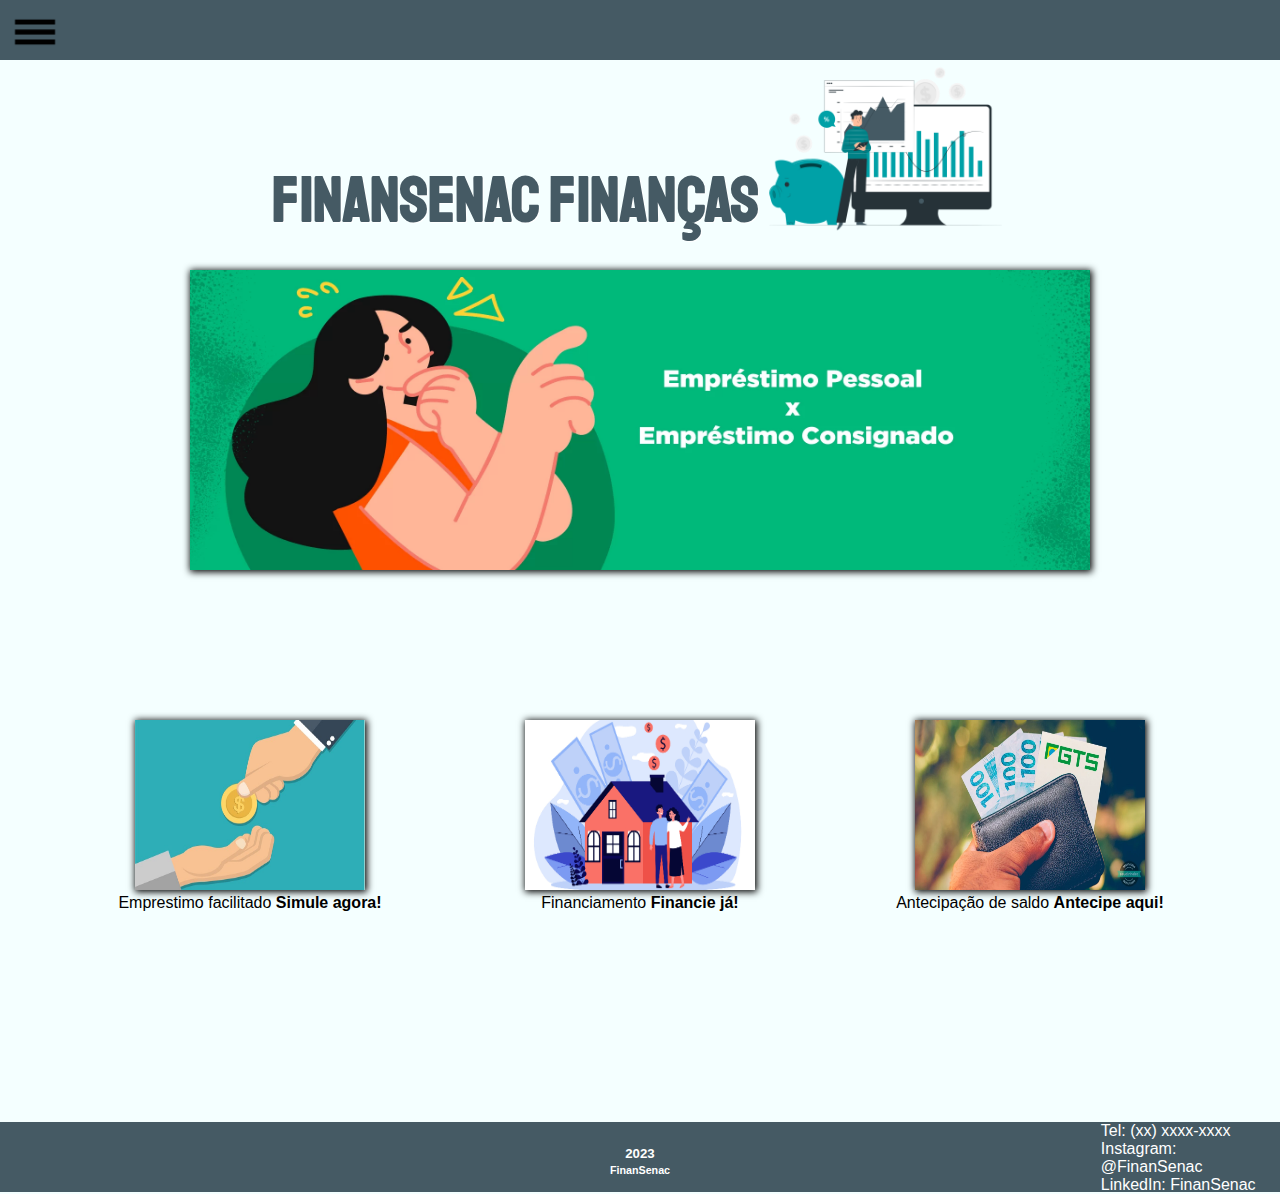
<file: index.html>
<!DOCTYPE html>
<html lang="en">
<head>
    <meta charset="UTF-8">
    <meta name="viewport" content="width=device-width, initial-scale=1.0">
    <title>FinanSenac</title>
    <link rel="stylesheet" href="estilos/style.css">
    <link rel="stylesheet" href="estilos/styleindex.css">
    <script>


        function mostrarDiv() {
   var div = document.getElementById("menus");
   if (div.style.display === "none") {
      div.style.display = "block";
      div.style.height = "114vh";
      main.classList.add("menu-open");
   } else {
      div.style.display = "none";
   }
}


function selecionarMenu(index) {
            var menuItems = document.querySelectorAll('#menus ul li a');
            for (var i = 0; i < menuItems.length; i++) {
                if (i === index) {
                    menuItems[i].classList.add('active');
                    
                } else {
                    menuItems[i].classList.remove('active');
                    
                }
            }
        }



    </script>
</head>
<body>
    <header>
        <div id="header">
            <img src="img/iconh.png" alt="" onclick="mostrarDiv()">
        </div>
        <div id="img">
           <h1>FinanSenac Finanças</h1><img src="img/finance.png" alt="logo">
        </div>
    </header>

    <main>
        <nav>
            <div id="menus" style="display: none;">
                <ul>
                    <li><a href="index.html" class="active" onclick="selecionarMenu(0)">Inicio</a></li>
                    <li><a href="emprestimo.html" onclick="selecionarMenu(1)">Emprestimos</a></li>
                    <li><a href="cliente.html" onclick="selecionarMenu(2)">Seja nosso cliente</a></li>
                </ul>
            </div>
        </nav>

        <div class="slider">
            <img src="img/duvida.JPG">
        </div>

        <div class="selecoes">
            <figure><a href="emprestimo.html"><img src="img/emprestimo.JPG" alt=""></a>
                <figcaption>Emprestimo facilitado <a href="emprestimo.html">Simule agora!</a></figcaption>
            </figure>
            <figure><a href="#"><img src="img/financiamento2.JPG" alt=""></a>
                <figcaption>Financiamento <a href="#">Financie já!</a></figcaption>
            </figure> 
            <figure>
                <a href="#"><img src="img/antecipa.JPG" alt=""></a>
                <figcaption>Antecipação de saldo <a href="#">Antecipe aqui!</a></figcaption>
            </figure>
            
            
        </div>
       
    </main>

    <footer>
        <p>Tel: (xx) xxxx-xxxx</p>
        <p>Instagram: @FinanSenac</p>
        <p>LinkedIn: FinanSenac</p>
        <h6>FinanSenac</h6>
        <h5>2023</h5>
    </footer>

</body>
</html>
</file>
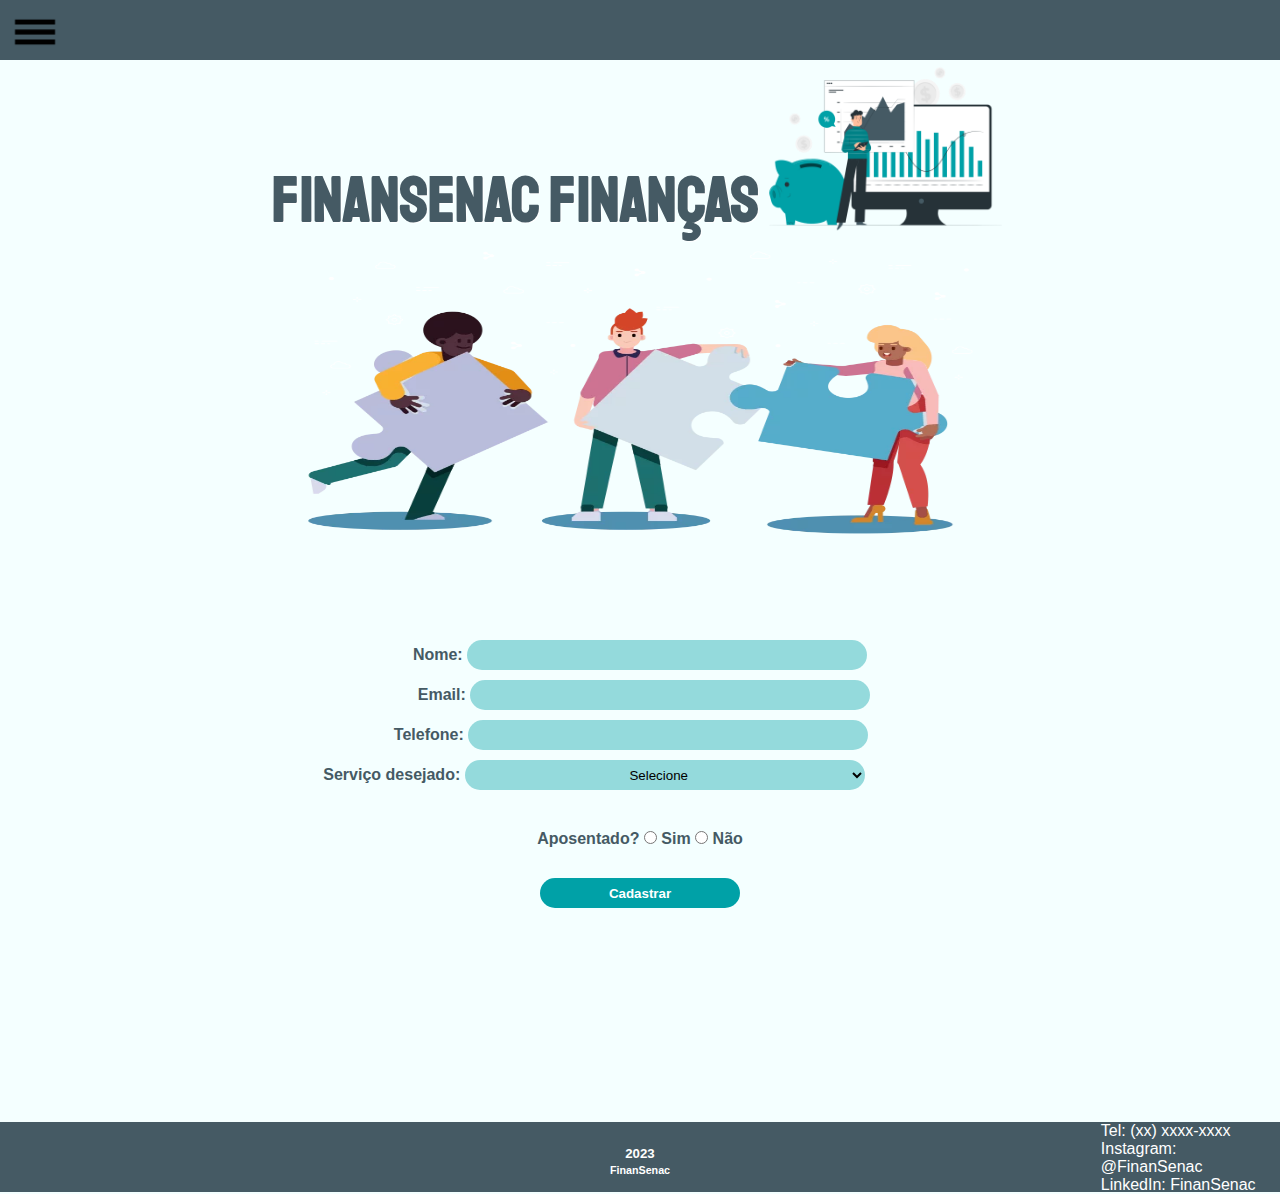
<file: cliente.html>
<!DOCTYPE html>
<html lang="en">
<head>
    <meta charset="UTF-8">
    <meta name="viewport" content="width=device-width, initial-scale=1.0">
    <title>FinanSenac cliente</title>
    <link rel="stylesheet" href="estilos/style.css">
    <link rel="stylesheet" href="estilos/stylecliente.css">
    <script>


        function mostrarDiv() {
  var div = document.getElementById("menus");
  if (div.style.display === "none") {
      div.style.display = "block";
      div.style.height = "114vh";
      main.classList.add("menu-open");
  } else {
      div.style.display = "none";
  }
  }


  function selecionarMenu(index) {
            var menuItems = document.querySelectorAll('#menus ul li a');
            for (var i = 0; i < menuItems.length; i++) {
                if (i === index) {
                    menuItems[i].classList.add('active');
                } else {
                    menuItems[i].classList.remove('active');
                }
            }
        }



</script>
</head>
<body>


    <header>
        <div id="header">
            <img src="img/iconh.png" alt="" onclick="mostrarDiv()">
        </div>
        <div id="img">
           <h1>FinanSenac Finanças</h1><img src="img/finance.png" alt="logo">
        </div>
    </header>
    



        <main>
          <nav>
            <div id="menus" style="display: none;">
                <ul>
                    <li><a href="index.html" onclick="selecionarMenu(0)">Inicio</a></li>
                    <li><a href="emprestimo.html" onclick="selecionarMenu(1)">Emprestimos</a></li>
                    <li><a href="cliente.html" class="active" onclick="selecionarMenu(2)">Seja nosso cliente</a></li>
                </ul>
            </div>
            </nav>
            <div class="clientes">
                <img src="img/clientes2.JPG">
            </div>

            <div id="formulario">
                <form>
                    <div>
                      <label for="nome">Nome:</label>
                      <input type="text" id="nome" name="nome" required>
                    </div>
                    <div id="email">
                      <label for="email">Email:</label>
                      <input type="email" id="email" name="email" required>
                    </div>
                    <div id="telefone">
                      <label for="telefone">Telefone:</label>
                      <input type="tel" id="telefone" name="telefone" required>
                    </div>
                    <div id="servico">
                      <label for="servico">Serviço desejado:</label>
                      <select id="servico" name="servico" required>
                        <option value="">Selecione</option>
                        <option value="financiamentos">Financiamentos</option>
                        <option value="emprestimos">Empréstimos</option>
                        <option value="antecipacao">Antecipação de saldo</option>
                      </select>
                    </div>
                    <div>
                      <label for="aposentado">Aposentado?</label>
                      <label><input type="radio" name="aposentado" value="sim" required id="yes"> Sim</label>
                      <label><input type="radio" name="aposentado" value="nao" required id="no"> Não</label>
                    </div>
                    <div>
                      <button type="submit">Cadastrar</button>
                    </div>
                  </form>
            </div>
              
            </main>

            <footer>
                <p>Tel: (xx) xxxx-xxxx</p>
                <p>Instagram: @FinanSenac</p>
                <p>LinkedIn: FinanSenac</p>
                <h6>FinanSenac</h6>
                <h5>2023</h5>
            </footer>
</body>
</html>
</file>
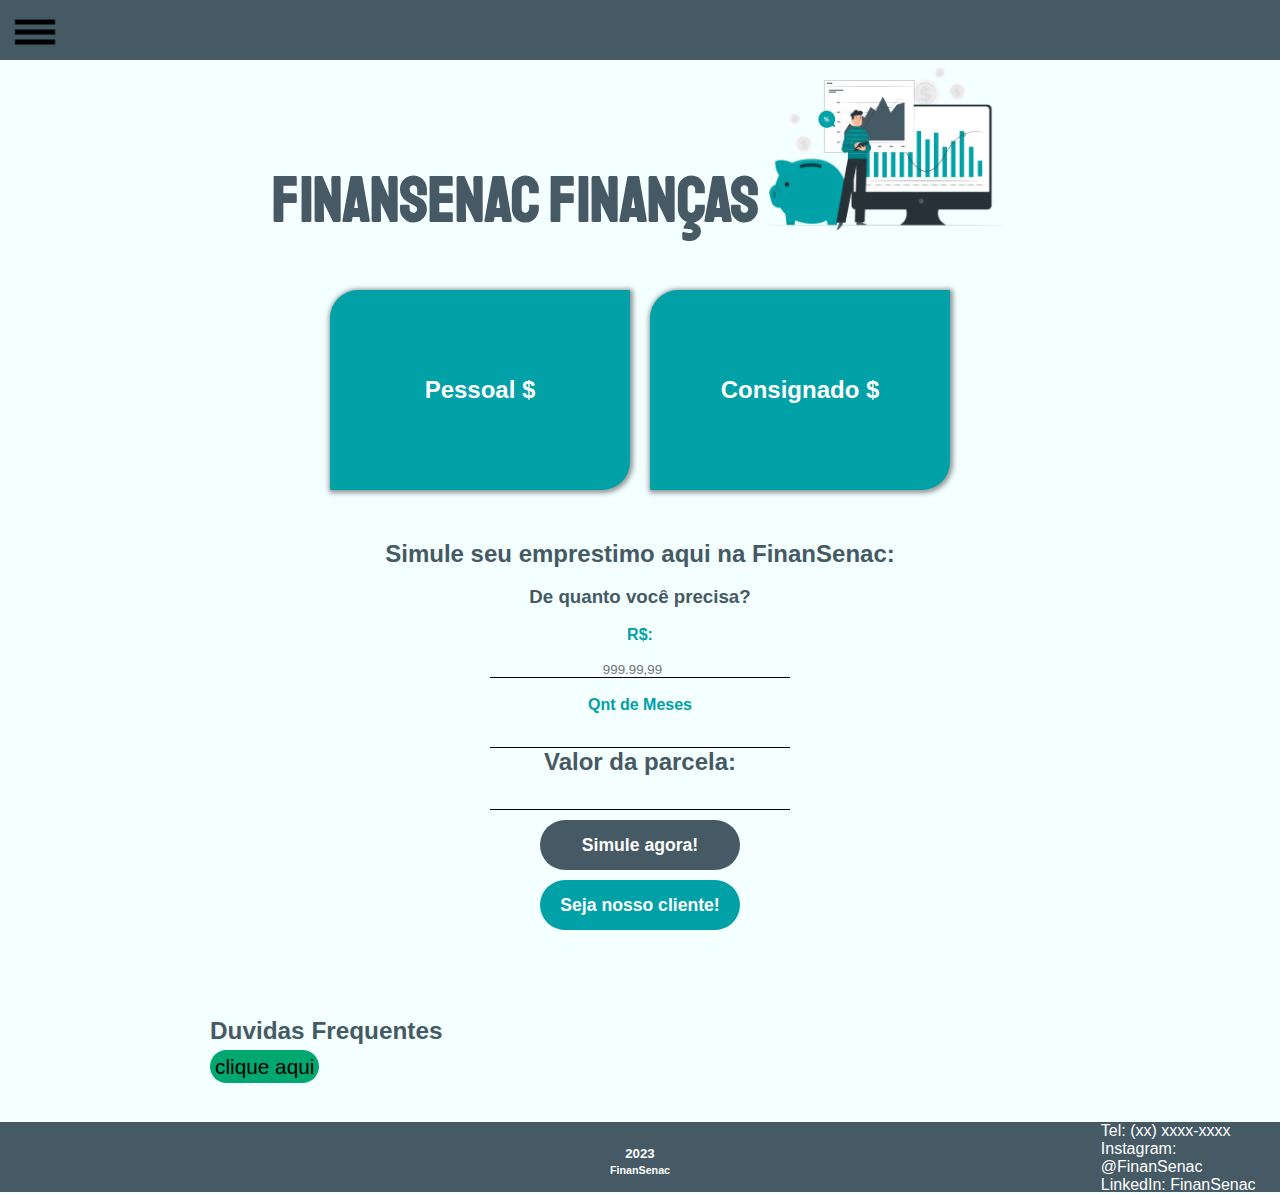
<file: emprestimo.html>
<!DOCTYPE html>
<html lang="en">
<head>
    <meta charset="UTF-8">
    <meta name="viewport" content="width=device-width, initial-scale=1.0">
    <title>FinanSenac Emprestimos</title>
    <link rel="stylesheet" href="estilos/style.css">
    <link rel="stylesheet" href="estilos/styleemprestimo.css">
    <script>


            function mostrarDiv() {
      var div = document.getElementById("menus");
      if (div.style.display === "none") {
          div.style.display = "block";
          div.style.height = "114vh";
          main.classList.add("menu-open");
      } else {
          div.style.display = "none";
      }
      }


      function selecionarMenu(index) {
                var menuItems = document.querySelectorAll('#menus ul li a');
                for (var i = 0; i < menuItems.length; i++) {
                    if (i === index) {
                        menuItems[i].classList.add('active');
                    } else {
                        menuItems[i].classList.remove('active');
                    }
                }
            }



  </script>
</head>
<body>
  <header>
    <div id="header">
        <img src="img/iconh.png" alt="" onclick="mostrarDiv()">
    </div>
    <div id="img">
       <h1>FinanSenac Finanças</h1><img src="img/finance.png" alt="logo">
    </div>
</header>

    <main>
      <nav>
        <div id="menus" style="display: none;">
            <ul>
                <li><a href="index.html" onclick="selecionarMenu(0)">Inicio</a></li>
                <li><a href="emprestimo.html" class="active" onclick="selecionarMenu(1)">Emprestimos</a></li>
                <li><a href="cliente.html" onclick="selecionarMenu(2)">Seja nosso cliente</a></li>
            </ul>
        </div>
    </nav>
    <div id="containers">
    <div id="box1">
      <p>Pessoal $</p>
    </div>
    <div id="box2">
      <p>Consignado $</p>
    </div>
    </div>

    <article>
      <h2>Simule seu emprestimo aqui na FinanSenac:</h2><br>
      <h3>De quanto você precisa?</h3><br>

      <strong>R$: </strong><br><input type="number" class="underline-input" placeholder="999.99,99" min="500" max="50000"><br>
      <strong>Qnt de Meses</strong><br>
      <input type="number" min="12" max="60" class="underline-input">
      <h2>Valor da parcela:</h2><br>
      <input type="number" class="underline-input" disabled>
      <input type="button" value="Simule agora!" class="botao">
      <a href="cliente.html"><input type="button" value="Seja nosso cliente!" class="botao2"></a>
    </article>
    <div id="abrejanela"class="janela"> 
      <div>
      <a href="#close" title="close" class="close">X</a>
      <h1>Perguntas frequentes</h1>
    

          <p><strong>Empréstimo</strong> é uma transação financeira em que uma pessoa ou entidade empresta dinheiro a outra pessoa ou empresa. O mutuário concorda em devolver o valor emprestado, geralmente com juros, em um prazo acordado.</p>
          
          <p><strong>Financiamento</strong> é uma forma de obter recursos financeiros para a compra de bens ou serviços. Geralmente, envolve o pagamento parcelado do valor total, acrescido de juros e outras taxas, ao longo de um período determinado.</p>
        
       
           <p><strong>Antecipação de saldo</strong> é uma opção oferecida por algumas instituições financeiras em que você pode receber adiantado o valor de um saldo a receber futuro. Essa modalidade geralmente envolve o pagamento de taxas e pode ser útil para antecipar o recebimento de valores a que você teria direito somente em um momento posterior.</p>
          
        </div>
      </div>
      
        </div>
      </div>
      <div class="duvidas">
        <h3>Duvidas Frequentes</h3>
        <p><a href="#abrejanela">clique aqui</a></p>
	</div>
    </main>

    <footer>
      <p>Tel: (xx) xxxx-xxxx</p>
      <p>Instagram: @FinanSenac</p>
      <p>LinkedIn: FinanSenac</p>
      <h6>FinanSenac</h6>
      <h5>2023</h5>
  </footer>
</body>
</html>
</file>
<file: estilos/style.css>
@import url('https://fonts.googleapis.com/css2?family=Staatliches&display=swap');


*{
    margin: 0px;
    padding: 0px;
    font-family: Verdana, Geneva, Tahoma, sans-serif;
}

body{
    background-color: rgb(244, 255, 255);
    height: 100vh;
}

header>div#header{
    height: 60px;
    background-color: rgb(69, 90, 100);
}

div#img{
    display: flex;
    flex-direction: row;
    justify-content: center;
}
div#img>h1{
    color: rgb(69, 90, 100);
    margin-top: 100px;
    font-family: 'Staatliches', cursive;
    text-shadow: rgb(255, 255, 255) 1px 1px 1px;
    font-size: 4em
    
}

img{
    position: relative;
    width: 250px;
}

main{
    height: 98vh;
    
}

main.menu-open {
    transform: translateX(250px); /* Largura do menu lateral */
  }

main>nav>div#menus{
    position: absolute;
    background-image: linear-gradient(to bottom, rgba(0, 135, 140, 0.673),rgb(69, 90, 100) );
    display: block;
    flex-direction: column;
    width: 130px;
    height: 830px;
    margin-top: -180px;
    padding: 30px;
    box-shadow: black 1px 1px 7px -10px;
}

main>nav>div#menus>ul>li>a{
    color: black;
    text-decoration: none;
    display: flex;
    flex-direction: column;
    margin-top: 60px;
    transition: all 0.3s ease;
    font-family: Arial, Helvetica, sans-serif;
    font-weight: bold;
}

main>nav>div#menus>ul>li>a:hover{
    color: white;
    font-size: 1.1em;
    transition-delay: 0.9ms;
    text-shadow: black 1px 1px 1px;
}

main>nav>div#menus>ul>li>a.active {
    color: white; 
    font-weight: bold; 
}

header>div#header>img{
    width: 60px;
    margin-left: 5px;
    margin-top: 2px;
}

header>div#header>img:hover{
    cursor: pointer;
    width: 55px;
}


footer{
    background-color: rgb(69, 90, 100);
    height: 70px;
}

footer>h5,h6{
    color: white;
    display: flex;
    flex-direction: column;
    align-items: center;
    justify-content: end;
    margin-top: -30px;
}

footer>p{
    color: white;
    margin-left: 86%;
}
</file>
<file: estilos/styleindex.css>
.slider img {
    display: flex;
    flex-direction: row;
    justify-content: center;
    position: absolute;
    margin-left: 50%;
    margin-top: 30px;
    transform: translate(-50%);
    width: 900px;
    height: 300px;
    box-shadow: rgb(0, 0, 0) 1px 1px 7px 1px;
}

.selecoes{
    display: flex;
    flex-direction: row;
    justify-content: center;
    
}

.selecoes>figure>a>img{
    margin-top: 480px;
    margin-left: 80px;
    margin-right: 80px;
    box-shadow: black 1px 1px 7px 1px;
    width: 230px;
    height: 170px;
}

.selecoes>figure>a>img:hover{
   cursor: pointer;
   box-shadow: rgb(0, 185, 122) 1px 1px 4px 1px;
}

.selecoes>figure>figcaption{
    text-align: center;
}

.selecoes>figure>figcaption>a{
    text-decoration: none;
    color: black;
    font-weight: bolder;
}

.selecoes>figure>figcaption>a:hover{
    color: rgb(0, 185, 122);
}
</file>
<file: estilos/stylecliente.css>
div.clientes>img{
    display: flex;
    flex-direction: row;
    justify-content: center;
    margin-left: 50%;
    margin-top: 0px;
    transform: translate(-50%);
    width: 700px;
    height: 300px;
    border: none;
  }
  
  div#formulario{
    margin-top: 50px;
    display: flex;
    flex-direction: column;
    align-items: center;
  }

  form {
    display: flex;
    flex-direction: column;
    align-items: center;
    margin-top: 50px;
    text-align: justify;
    width: 500px;
    font-weight: bolder;
    color: rgb(69, 90, 100);
  }
  
  form div {
    margin-bottom: 10px;
    
  }
  
  form>div>input{
    border: none;
    background-color: rgba(0, 161, 167, 0.392);
    border-radius: 28px 28px 28px 28px;
    height: 30px;
    width: 400px;
    font-family: 'Staatliches', cursive;
    text-align: center;
  }

  form>div#telefone{
    margin-left: -18px;
  }

  form>div#servico{
    margin-left: -92px;
  }

  form>div#email{
    margin-left: 8px;
  }

  form>div>select{
    border: none;
    width: 400px;
    height: 30px;
    background-color: rgba(0, 161, 167, 0.392);
    border-radius: 28px 28px 28px 28px;
    margin-bottom: 30px;
    text-align: center;
  }

  form>div>select:hover{
    cursor: pointer;
  }

  button{
    margin-top: 20px;
    background-color: rgb(0, 161, 167);
    height: 30px;
    width: 200px;
    color: white;
    border-radius: 28px 28px 28px 28px;
    border: none;
    font-weight: bolder;
    font-family: arial;
  }

  button:hover{
    cursor: pointer;
    background-image: linear-gradient(to bottom, transparent 0%, rgb(69, 90, 100) 100%);
    background-size: 100% 200%; 
    background-position: bottom; 
    transition: background-position 0.5s ease-in-out; 
  }
</file>
<file: estilos/styleemprestimo.css>
div#box1,div#box2{
    display: flex;
    justify-content: center;
    align-items: center;
    background-color: rgb(0, 161, 167);
    width: 300px;
    height: 200px;
    text-align: center;
    box-shadow: rgba(0, 0, 0, 0.416) 1px 1px 5px 2px;
    border-radius: 28px 1px 28px 1px;
    font-size: 1.5em;
}

#box1 {
    margin-right: 10px; /* Adiciona margem à direita da primeira caixa */
  }
  
  #box2 {
    margin-left: 10px; /* Adiciona margem à esquerda da segunda caixa */
  }

  #box1:hover {
    cursor: pointer;
    background-image: linear-gradient(to bottom, transparent 0%, rgb(69, 90, 100) 100%);
    background-size: 100% 200%; 
    background-position: bottom; 
    transition: background-position 0.5s ease-in-out; 
  }

  #box2:hover {
    cursor: pointer;
    background-image: linear-gradient(to bottom, transparent 0%, rgb(69, 90, 100) 100%);
    background-size: 100% 200%; 
    background-position: bottom; 
    transition: background-position 0.5s ease-in-out; 
  }

div#box1>p,div#box2>p{
    font-family: Arial, Helvetica, sans-serif;
    font-weight: bolder;
    color: white;
}

#containers{
    display: flex;
    flex-direction: row;
    justify-content: center;
    padding: 50px;
}

.underline-input {
    border: none;
    border-bottom: 1px solid black; 
    outline: none; 
    background-color: rgb(244, 255, 255);
    text-align: center;
    width: 300px;
  }

  article{
    display: flex;
    flex-direction: column;
    align-items: center;
    font-family: Arial, Helvetica, sans-serif;
  }

  article>input{
    width: 200px;
  }

  article>h2,h3{
    color: rgb(69, 90, 100);
    font-family: Arial, Helvetica, sans-serif;
  }

  article>strong{
    color: rgb(0, 161, 167);
    font-family: Arial, Helvetica, sans-serif;
  }

  article>input.botao{
    background-color: rgb(69, 90, 100);
    color: white;
    height: 50px;
    border-radius: 28px 28px 28px 28px;
    margin-top: 10px;
    border: none;
    font-family: Arial, Helvetica, sans-serif;
    font-weight: bolder;
    font-size: 1.1em;
  }

  article>input.botao:hover{
    cursor: pointer;
    background-image: linear-gradient(to bottom, transparent 0%,rgb(0, 161, 167)  100%);
    background-size: 100% 200%; 
    background-position: bottom; 
    transition: background-position 0.3s ease-in-out;
  }

  article>a>input.botao2{
    background-color: rgb(0, 161, 167);
    color: white;
    height: 50px;
    border-radius: 28px 28px 28px 28px;
    margin-top: 10px;
    border: none;
    font-family: Arial, Helvetica, sans-serif;
    font-weight: bolder;
    font-size: 1.1em;
    width: 200px;
  }

  article>a>input.botao2:hover{
    cursor: pointer;
    background-image: linear-gradient(to bottom, transparent 0%,rgb(69, 90, 100)  100%);
    background-size: 100% 200%; 
    background-position: bottom; 
    transition: background-position 0.3s ease-in-out;
    box-shadow: black 1px 1px 4px 1px;
  }

  .janela {
	position: fixed;
	font-family: "Verdana";
	top: 0;
	right: 0;
	bottom: 0;
	left: 0;
	background: none;
	backdrop-filter: blur(12.5px);
	z-index: 9999;
	pointer-events: none;
	display: none; 
	
	
}

.janela:target {
	display: block;
	opacity: 1;
	pointer-events: auto;
	
}

.janela div{
	width: 500px;
	position: relative;
	margin: 10% auto;
	padding: 5px 20px 13px 20px;
	border-radius: 12px;
	background-color: rgba(255, 255, 255, 0.125);
	box-shadow: black 1px 1px 10px 3px;
}

.janela p {
	margin-top: 5%;
	margin-bottom: 5%;
}

.close {
	background-color: #b509096f;
	color: #FFFFFF;
	line-height: 30px;
	position: absolute;
	right: 1px;
	text-align: center;
	top: 1px;
	width: 30px;
	text-decoration: none;
	font-weight: bold;
	border-radius: 50%;
}

.close:hover {
	background-color: #b50909;	
	
}

.duvidas {
    position: absolute;
    top: 113%;
    bottom: 0;
    left: 210px;
    display: flex;
    flex-direction: column;
    align-items: start;
    font-size: 1.3em;
    text-align: start;
  }
  
  .duvidas > p > a {
    text-decoration: none;
    color: black;
    background-color: rgb(0, 167, 111);
    border-radius: 28px;
    padding: 5px;
  }
  
  .duvidas > h3 {
    margin-bottom: 10px;
  }
</file>
